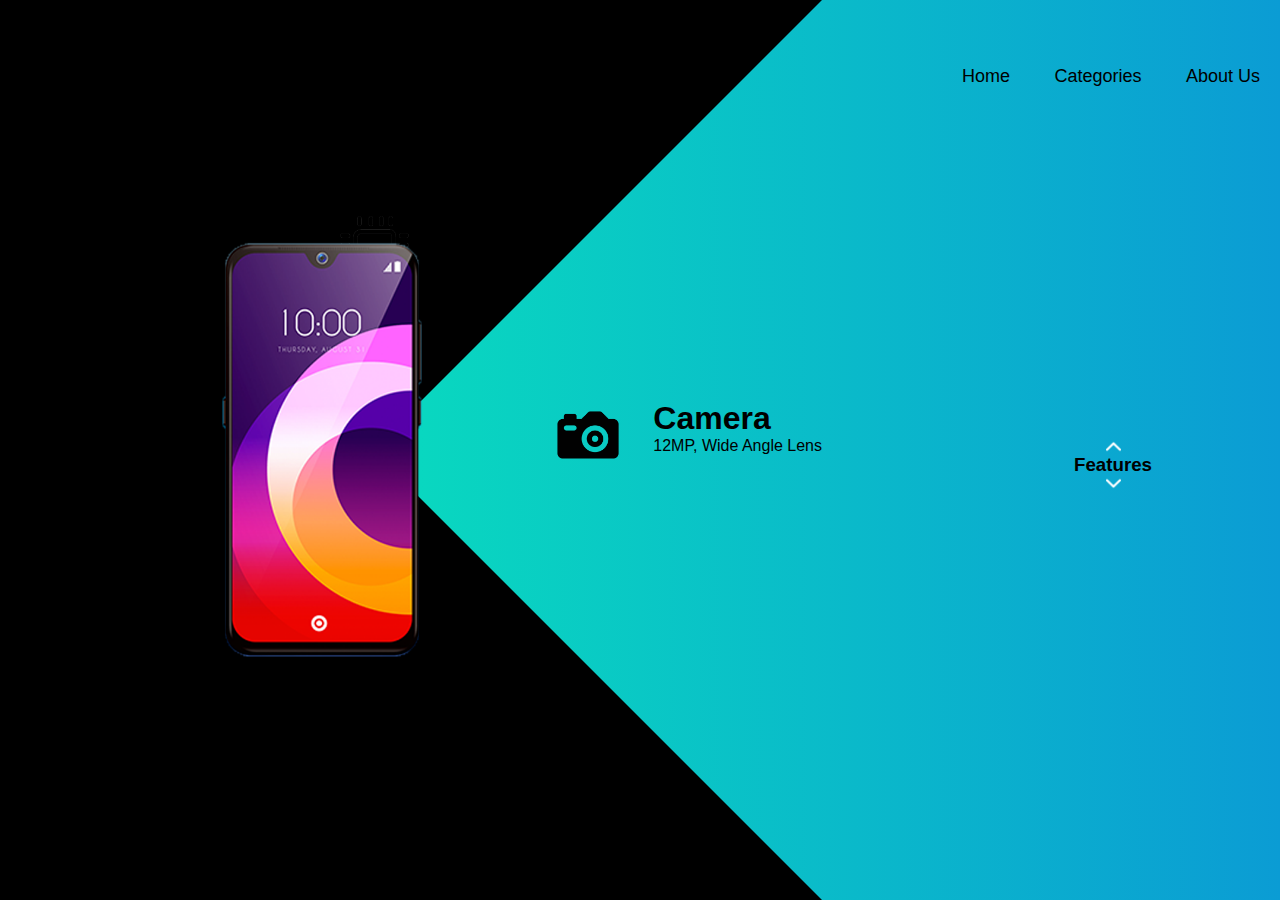
<file: index.html>
<html>
    <head>
        <title>
            Website design using HTML,CSS and JS
        </title>
        <link rel="stylesheet" href="index.css">
        <!--<script type="text/javascript" src="index.js"></script>-->
    </head>
    <body>
        <div class="main">
           <nav>
               <div class="logo">
                   <img src="logo3.jpg">

               </div>
               <div class="nav-links">
                   <ul>
                   <li><a href="index.html">Home</a></li>
                   <li><a href="categories.html">Categories</a></li>
                   <li><a href="aboutus.html">About Us</a></li>
                   
                </ul>
               </div>
           </nav> 

           <div class="information">
             <div class="overlay"></div>  
            <img src="mobile3.png" class="mobile">
               <div id="circle">
                
                   <div class="feature one"><img src="camera.png">
                     <div>
                         <h1>Camera</h1>
                         <p>12MP, Wide Angle Lens</p>
                     </div>
                     </div>

                  <div class="feature two"><img src="processor.png">
                    <div>
                        <h1>Processor</h1>
                        <p>Snapdragon Octa-core 11nm</p>
                    </div>
                   </div>
                   <div class="feature three"><img src="mobile.png">
                    <div>
                        <h1>display</h1>
                        <p>6.5" Mini-Drop Fullscreen</p>
                    </div>
                   </div>
                  <div class="feature four"><img src="battery.png">
                    <div>
                        <h1>Battery Life</h1>
                        <p>5000 mAh, 720 hrs Standby</p>
                    </div>
                  </div>

               </div>
           </div>

           <div class="controls">
               <img src="arrow.png" id="upBtn">
               <h3>Features</h3>
               <img src="arrow.png" id="downBtn">
           </div>
        </div>
        <script>
            var circle = document.getElementById("circle");
            var upBtn = document.getElementById("upBtn");
            var downBtn = document.getElementById("downBtn");
            var rotateValue = circle.style.transform;
            var rotateSum;
 
            upBtn.onclick = function()
            {
                rotateSum = rotateValue + "rotate(-90deg)";
                circle.style.transform = rotateSum;
                rotateValue = rotateSum;
            }

            downBtn.onclick = function()
            {
                rotateSum = rotateValue + "rotate(90deg)";
                circle.style.transform = rotateSum;
                rotateValue = rotateSum;
            }
               
         </script>  

    </body>
</html>
</file>
<file: index.css>
*{
    margin: 0;
    padding:0;
    font-family: sans-serif;

}

.main{
    width:100%;
    height:100vh;
    position: relative;
    overflow: hidden;
    background: linear-gradient(to right,#08F4B6, #0B9CD4)
}
    
.content{
    
    margin-top: 10%;
}
.nav{
    width: 80%;
    position: sticky;
    margin: 20px auto;
    z-index: 1;
    display:flex;
    align-items: center;

}

.logo{
    flex-basis: 20%;
    

    z-index: 1;
}

.logo img{
    
    width: 200px;
}

.nav-links{
    flex: 1;
    text-align: right;
    
}

.nav-links ul li{
    list-style: none;
    display: inline-block;
    margin: 0 20px;
}

.nav-links ul li a{
  color: #000;
  text-decoration: none;
  font-size: large;
}

.nav-links :hover{
    color: #ffffff;
}
.information{
    width: 1000px;
    height: 1000px;
    position: absolute;
    top: 50%;
    left: -10%;
    transform: translateY(-50%);
}

#circle{
    width: 1000px;
    height: 1000px;
    position: absolute;
    top: 0;
    left: 0;
    border-radius: 50%;
    /*background: #D7EBF1;*/
    transform: rotate(0deg);
    transition: 1s;
}

.feature img{
    width: 70px;
}

.feature{
    position: absolute;
    display: flex;
}

.feature div{
    margin-left: 30px;
}
.feature div p{
    margin-top: 8 px;
}

.one{
    top: 450px;
    right: 50px;
}
 
.two{
    top: 150px;
    left: 350px;
    transform: rotate(-90deg);
}

.three{
    bottom: 450px;
    left: 50px;
    transform: rotate(-180deg);
}

.four{
    bottom: 150px;
    right: 350px;
    transform: rotate(-270deg);
}

.mobile{
    width: 200px;
    position: absolute;
    top: 50%;
    left: 35%;
    transform: translateY(-50%);
    z-index: 1;
}

.controls{
  position: absolute;
  right: 10%;
  top: 50%;
  transform: translateY(-50%);
}

.controls{
    margin: 15px 0;
    color:#000000;
    text-align: center;
}

#upBtn{
    width: 15px;
    cursor: pointer;
    
}

#downBtn{
    width: 15px;
    cursor: pointer;
    transform: rotate(180deg);
}

.overlay{
    width: 0;
    height: 0;
    border-top: 500px solid #000000;
    border-right: 500px solid transparent;
    border-bottom: 500px solid #000000;
    border-left: 500px solid #000000;
    position: absolute;
    left: 0;
    top: 0;
}
</file>
